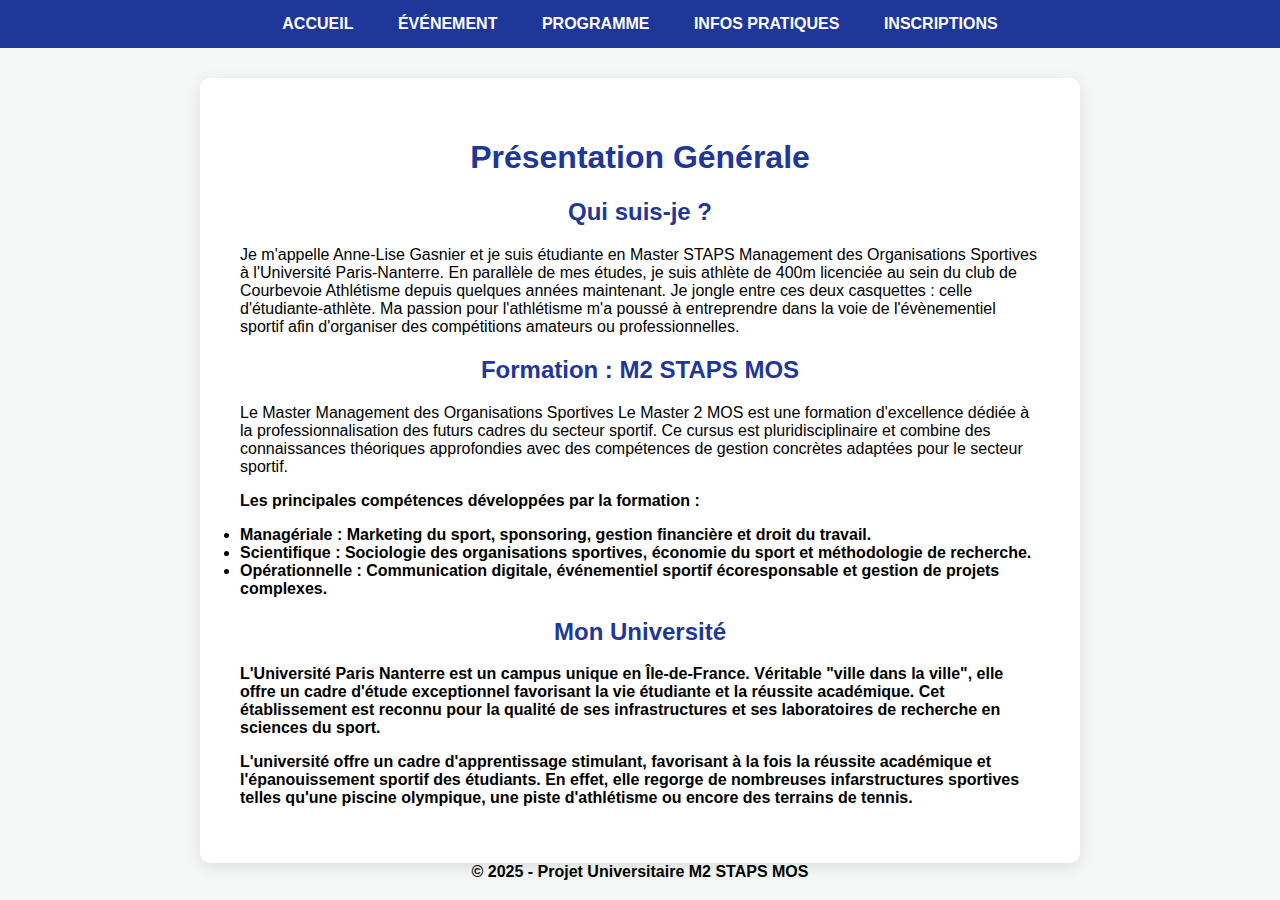
<file: index.html>
<!DOCTYPE html>
<html lang="fr">
<head>
    <meta charset="UTF-8">
    <title>Présentation - Projet STAPS</title>
    <link rel="stylesheet" href="style.css">
</head>
<body>
    <nav>
        <a href="index.html">Accueil</a>
        <a href="evenement.html">Événement</a>
        <a href="programme.html">Programme</a>
        <a href="infos.html">Infos Pratiques</a>
        <a href="inscription.html">Inscriptions</a>
    </nav>
    <main>
        <h1>Présentation Générale</h1>
        <section>
            <h2>Qui suis-je ?</h2>
            <p>Je m'appelle Anne-Lise Gasnier et je suis étudiante en Master STAPS Management des Organisations Sportives à l'Université Paris-Nanterre.

En parallèle de mes études, je suis athlète de 400m licenciée au sein du club de Courbevoie Athlétisme depuis quelques années maintenant. Je jongle entre ces deux casquettes : celle d'étudiante-athlète. 
Ma passion pour l'athlétisme m'a poussé à entreprendre dans la voie de l'évènementiel sportif afin d'organiser des compétitions amateurs ou professionnelles.</p>
        </section>
        <section>
            <h2>Formation : M2 STAPS MOS</h2>
            <p>Le Master Management des Organisations Sportives Le Master 2 MOS est une formation d'excellence dédiée à la professionnalisation des futurs cadres du secteur sportif. Ce cursus est pluridisciplinaire et combine des connaissances théoriques approfondies avec des compétences de gestion concrètes adaptées pour le secteur sportif.
<p><strong>Les principales compétences développées par la formation :
  <li><strong>Managériale : Marketing du sport, sponsoring, gestion financière et droit du travail.

 <li>Scientifique : Sociologie des organisations sportives, économie du sport et méthodologie de recherche.

 <li>Opérationnelle : Communication digitale, événementiel sportif écoresponsable et gestion de projets complexes.</p>
        </section>
        <section>
            <h2>Mon Université</h2>
            <p> L'Université Paris Nanterre est un campus unique en Île-de-France. Véritable "ville dans la ville", elle offre un cadre d'étude exceptionnel favorisant la vie étudiante et la réussite académique. Cet établissement est reconnu pour la qualité de ses infrastructures et ses laboratoires de recherche en sciences du sport. 
<p>L'université offre un cadre d'apprentissage stimulant, favorisant à la fois la réussite académique et l'épanouissement sportif des étudiants. En effet, elle regorge de nombreuses infarstructures sportives telles qu'une piscine olympique, une piste d'athlétisme ou encore des terrains de tennis. </p>
        </section>
    </main>
    <footer>© 2025 - Projet Universitaire M2 STAPS MOS</footer>
</body>
</html>
</file>
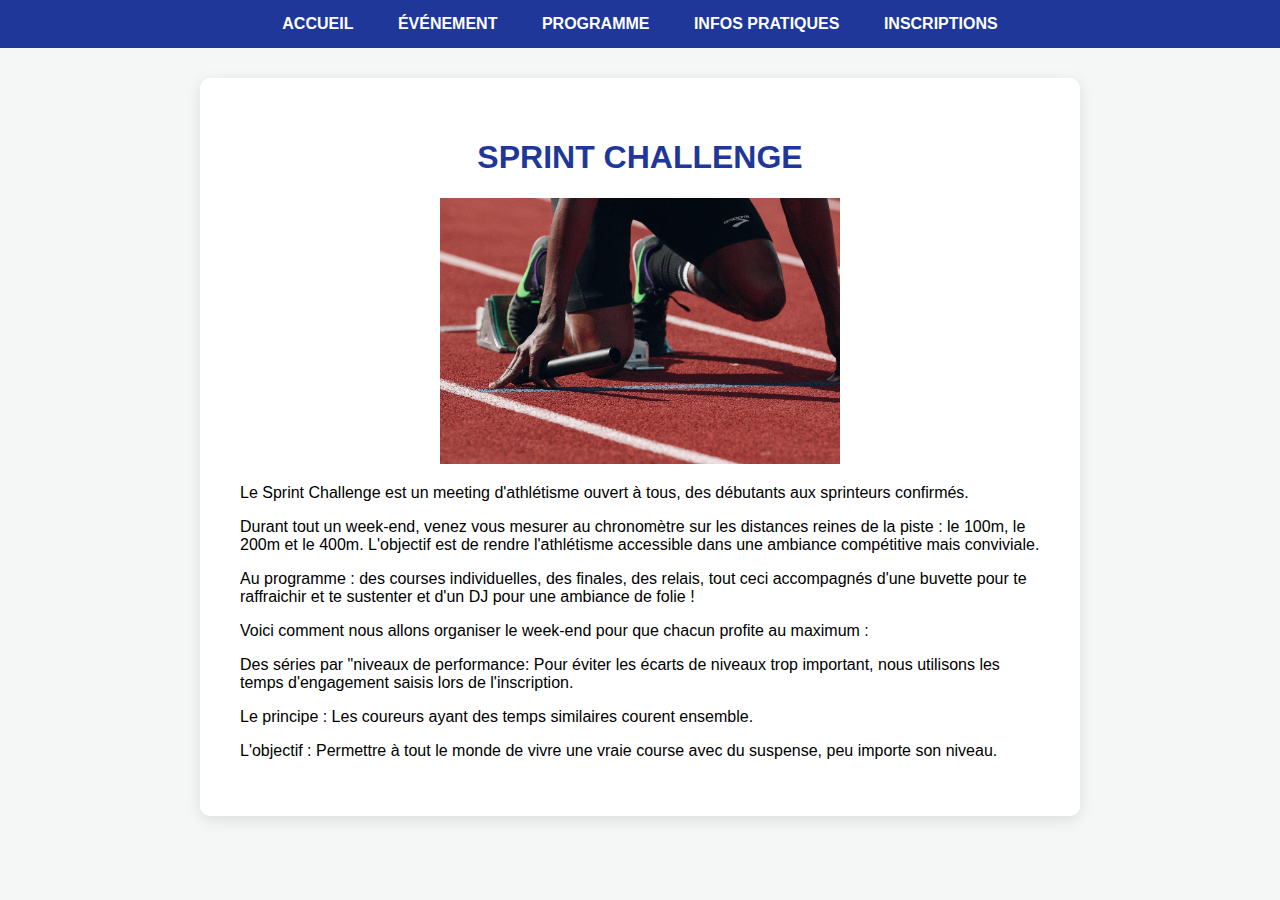
<file: evenement.html>
<!DOCTYPE html>
<html lang="fr">
<head>
    <meta charset="UTF-8">
    <title>L'Événement - Projet STAPS</title>
    <link rel="stylesheet" href="style.css">
</head>
<body>
    <nav>
        <a href="index.html">Accueil</a>
        <a href="evenement.html">Événement</a>
        <a href="programme.html">Programme</a>
        <a href="infos.html">Infos Pratiques</a>
        <a href="inscription.html">Inscriptions</a>
    </nav>
    <main>
        <h1>SPRINT CHALLENGE</h1>
        <div class="img-container">
            <img src="images/test.jpg">
        </div>
        <p>Le Sprint Challenge est un meeting d'athlétisme ouvert à tous, des débutants aux sprinteurs confirmés. 
<p>Durant tout un week-end, venez vous mesurer au chronomètre sur les distances reines de la piste : le 100m, le 200m et le 400m. L'objectif est de rendre l'athlétisme accessible dans une ambiance compétitive mais conviviale.</p>
</p> Au programme : des courses individuelles, des finales, des relais, tout ceci accompagnés d'une buvette pour te raffraichir et te sustenter et d'un DJ pour une ambiance de folie !</p>
</p>Voici comment nous allons organiser le week-end pour que chacun profite au maximum :</p>
<p>Des séries par "niveaux de performance: Pour éviter les écarts de niveaux trop important, nous utilisons les temps d'engagement saisis lors de l'inscription. 
</p>Le principe : Les coureurs ayant des temps similaires courent ensemble. 

</p>L'objectif : Permettre à tout le monde de vivre une vraie course avec du suspense, peu importe son niveau.</p>
    </main>
</body>
</html>
</file>
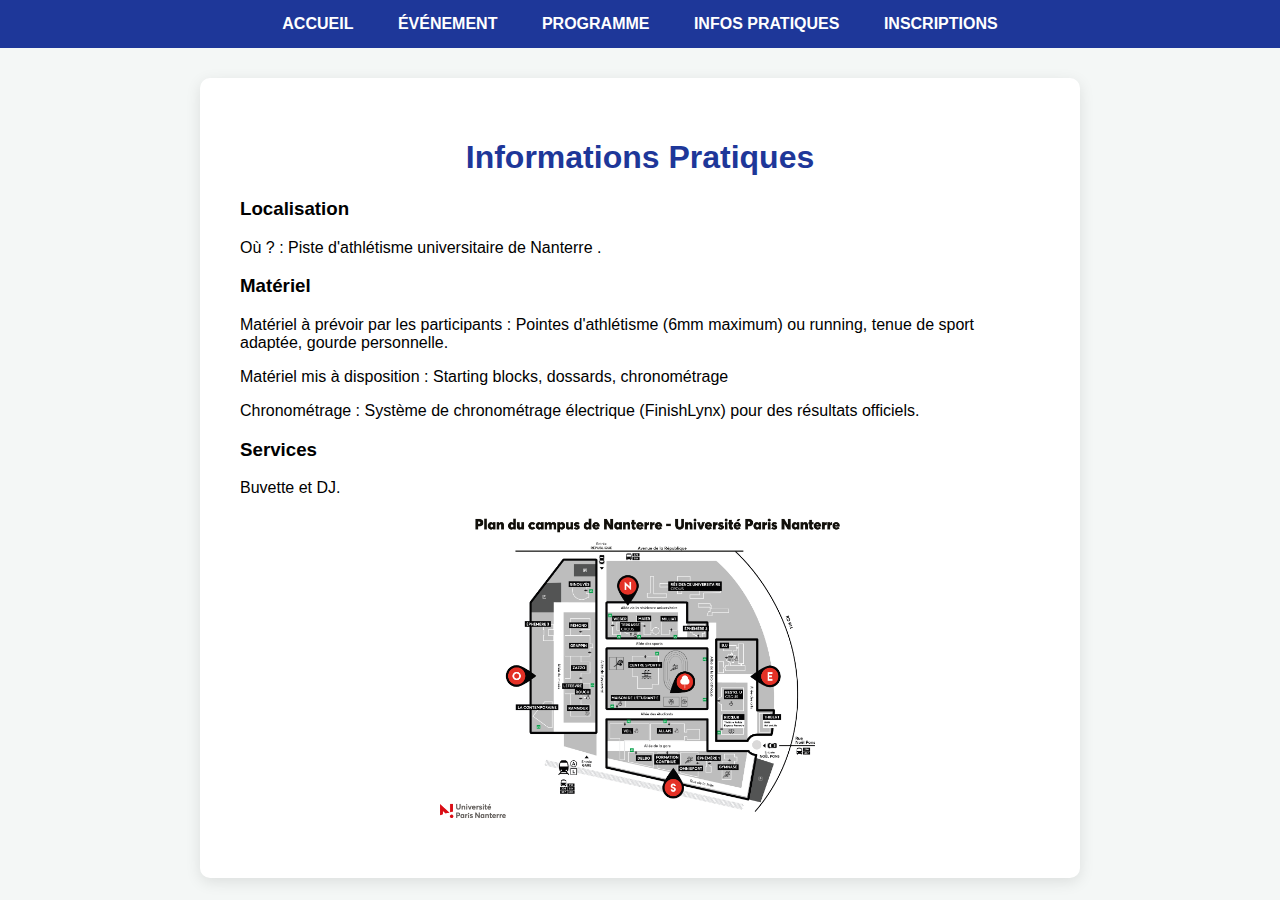
<file: infos.html>
<!DOCTYPE html>
<html lang="fr">
<head>
    <meta charset="UTF-8">
    <title>Infos Pratiques - Projet STAPS</title>
    <link rel="stylesheet" href="style.css">
</head>
<body>
    <nav>
        <a href="index.html">Accueil</a>
        <a href="evenement.html">Événement</a>
        <a href="programme.html">Programme</a>
        <a href="infos.html">Infos Pratiques</a>
        <a href="inscription.html">Inscriptions</a>
    </nav>
    <main>
        <h1>Informations Pratiques</h1>
        <h3>Localisation</h3>
        <p>Où ? : Piste d'athlétisme universitaire de Nanterre .</p>

        <h3>Matériel</h3>
        <p>Matériel à prévoir par les participants : Pointes d'athlétisme (6mm maximum) ou running, tenue de sport adaptée, gourde personnelle.</p>
</p>Matériel mis à disposition : Starting blocks, dossards, chronométrage</p>
</p> Chronométrage : Système de chronométrage électrique (FinishLynx) pour des résultats officiels.</p>
 <h3>Services</h3>
</p>Buvette et DJ.</p>

            </p><div class="img-container">
            <img src="images/test3.png">
        </div>
    </main>
</body>
</html>
</file>
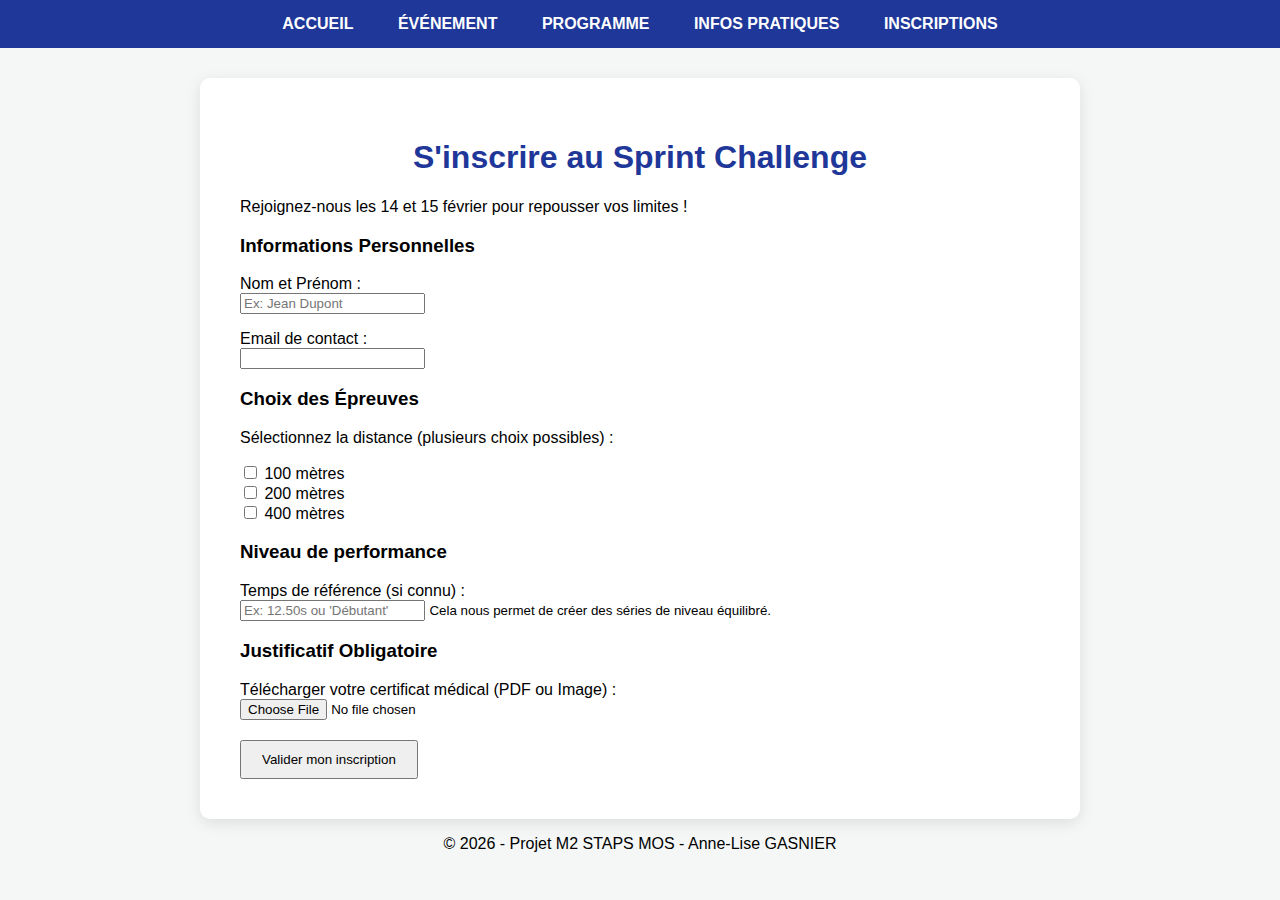
<file: inscription.html>
<!DOCTYPE html>
<html lang="fr">
<head>
    <meta charset="UTF-8">
    <title>Inscriptions - Sprint Challenge STAPS</title>
    <link rel="stylesheet" href="style.css">
</head>
<body>

    <nav>
        <a href="index.html">Accueil</a>
        <a href="evenement.html">Événement</a>
        <a href="programme.html">Programme</a>
        <a href="infos.html">Infos Pratiques</a>
        <a href="inscription.html">Inscriptions</a>
    </nav>

    <main>
        <h1>S'inscrire au Sprint Challenge</h1>
        <p>Rejoignez-nous les 14 et 15 février pour repousser vos limites !</p>

        <form action="#" method="post" enctype="multipart/form-data">
            
            <section>
                <h3>Informations Personnelles</h3>
                <p>
                    <label for="nom">Nom et Prénom :</label><br>
                    <input type="text" id="nom" name="nom" placeholder="Ex: Jean Dupont" required>
                </p>
                <p>
                    <label for="email">Email de contact :</label><br>
                    <input type="email" id="email" name="email" required>
                </p>
            </section>

            <section>
                <h3>Choix des Épreuves</h3>
                <p>Sélectionnez la distance (plusieurs choix possibles) :</p>
                <input type="checkbox" id="100m" name="distance" value="100m">
                <label for="100m">100 mètres</label><br>
                <input type="checkbox" id="200m" name="distance" value="200m">
                <label for="200m">200 mètres</label><br>
                <input type="checkbox" id="400m" name="distance" value="400m">
                <label for="400m">400 mètres</label>
            </section>

            <section>
                <h3>Niveau de performance</h3>
                <p>
                    <label for="temps">Temps de référence (si connu) :</label><br>
                    <input type="text" id="temps" name="temps" placeholder="Ex: 12.50s ou 'Débutant'">
                    <small>Cela nous permet de créer des séries de niveau équilibré.</small>
                </p>
            </section>

            <section>
                <h3>Justificatif Obligatoire</h3>
                <p>
                    <label for="certificat">Télécharger votre certificat médical (PDF ou Image) :</label><br>
                    <input type="file" id="certificat" name="certificat" accept=".pdf, .jpg, .jpeg, .png" required>
                </p>
            </section>

            <div style="margin-top: 20px;">
                <button type="submit" style="padding: 10px 20px; cursor: pointer;">Valider mon inscription</button>
            </div>

        </form>
    </main>

    <footer>
        <p>© 2026 - Projet M2 STAPS MOS - Anne-Lise GASNIER</p>
    </footer>

</body>
</html>
</file>
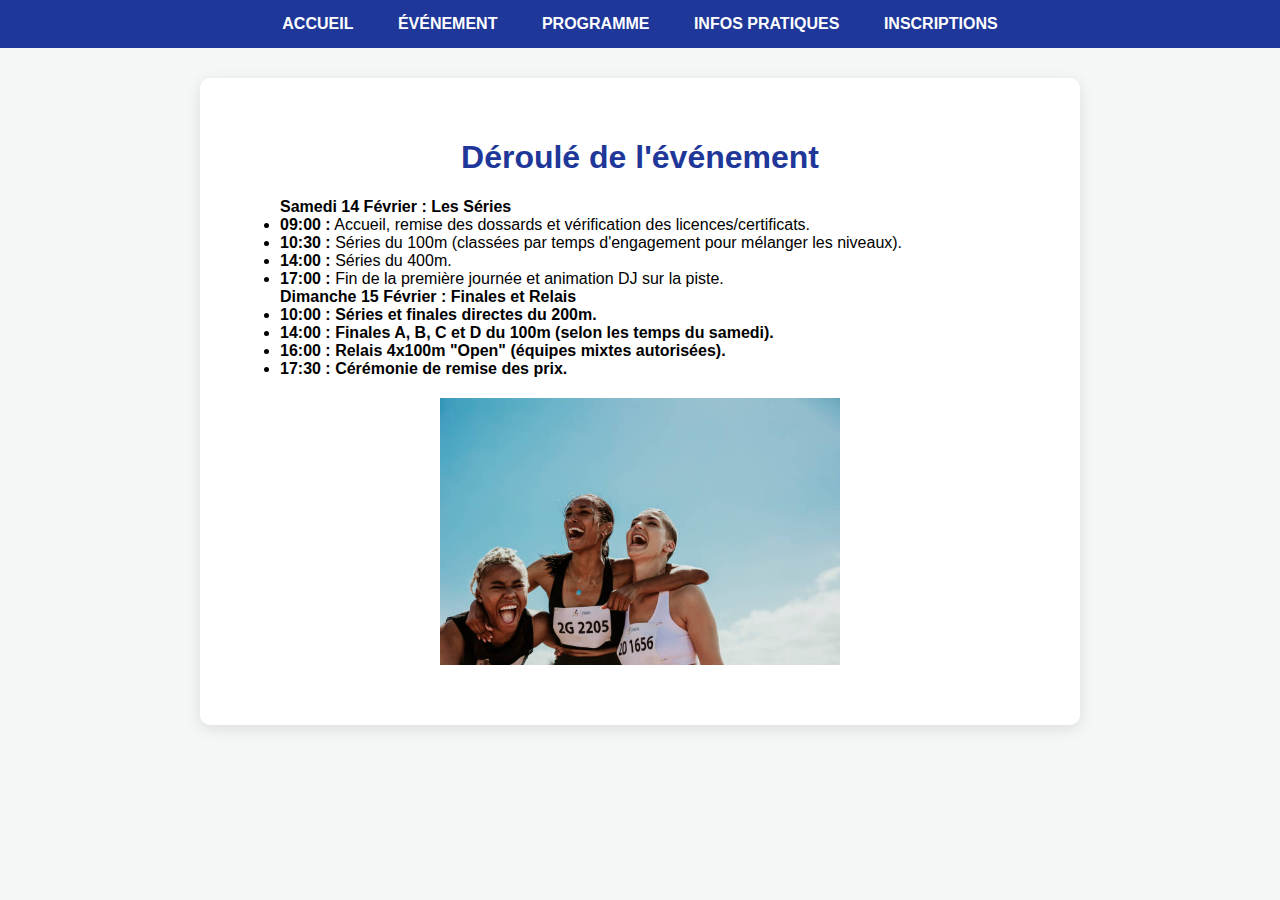
<file: programme.html>
<!DOCTYPE html>
<html lang="fr">
<head>
    <meta charset="UTF-8">
    <title>Programme - Projet STAPS</title>
    <link rel="stylesheet" href="style.css">
</head>
<body>
    <nav>
        <a href="index.html">Accueil</a>
        <a href="evenement.html">Événement</a>
        <a href="programme.html">Programme</a>
        <a href="infos.html">Infos Pratiques</a>
        <a href="inscription.html">Inscriptions</a>
    </nav>
    <main>
        <h1>Déroulé de l'événement</h1>
        <ul>
            <strong>Samedi 14 Février : Les Séries</strong></li>
            <li><strong>09:00 :</strong> Accueil, remise des dossards et vérification des licences/certificats.</li>
            <li><strong>10:30 :</strong> Séries du 100m (classées par temps d'engagement pour mélanger les niveaux).</li>
            <li><strong>14:00 :</strong> Séries du 400m.</li> 
            <li><strong>17:00 :</strong> Fin de la première journée et animation DJ sur la piste.
            </li><strong>Dimanche 15 Février : Finales et Relais <strong></li>
            <li>10:00 : Séries et finales directes du 200m.</li>
            <li>14:00 : Finales A, B, C et D du 100m (selon les temps du samedi).</li>
            <li>16:00 : Relais 4x100m "Open" (équipes mixtes autorisées).</li>
            <li>17:30 : Cérémonie de remise des prix.</li>
 
        </ul>
        <div class="img-container">
            <img src="images/test2.jpg">
        </div>
    </main>
</body>
</html>
</file>
<file: style.css>
/* Mise en forme globale */
body {
    font-family: 'Segoe UI', Arial, sans-serif;
    margin: 0;
    padding: 0;
    background-color: #f4f7f6; /* Un gris très clair pour le fond */
    display: flex;
    flex-direction: column;
    align-items: center; /* CENTRE TOUT AU MILIEU */
}

/* Menu de navigation */
nav {
    width: 100%;
    background-color: #1e3799; /* Bleu sport pro */
    padding: 15px 0;
    text-align: center;
}

nav a {
    color: white;
    text-decoration: none;
    margin: 0 20px;
    font-weight: bold;
    text-transform: uppercase;
}

/* Le bloc principal qui contient ton texte */
main {
    background-color: white;
    width: 80%;
    max-width: 800px;
    margin-top: 30px;
    padding: 40px;
    border-radius: 10px;
    box-shadow: 0 4px 15px rgba(0,0,0,0.1); /* Petit effet d'ombre pour le relief */
}

h1, h2 {
    color: #1e3799;
    text-align: center;
}

/* Images */
img {
    max-width: 400px;
    height: auto;
    display: block;
    margin: 20px auto;
    border-radius: 2px solid #1e3799;
}
</file>
